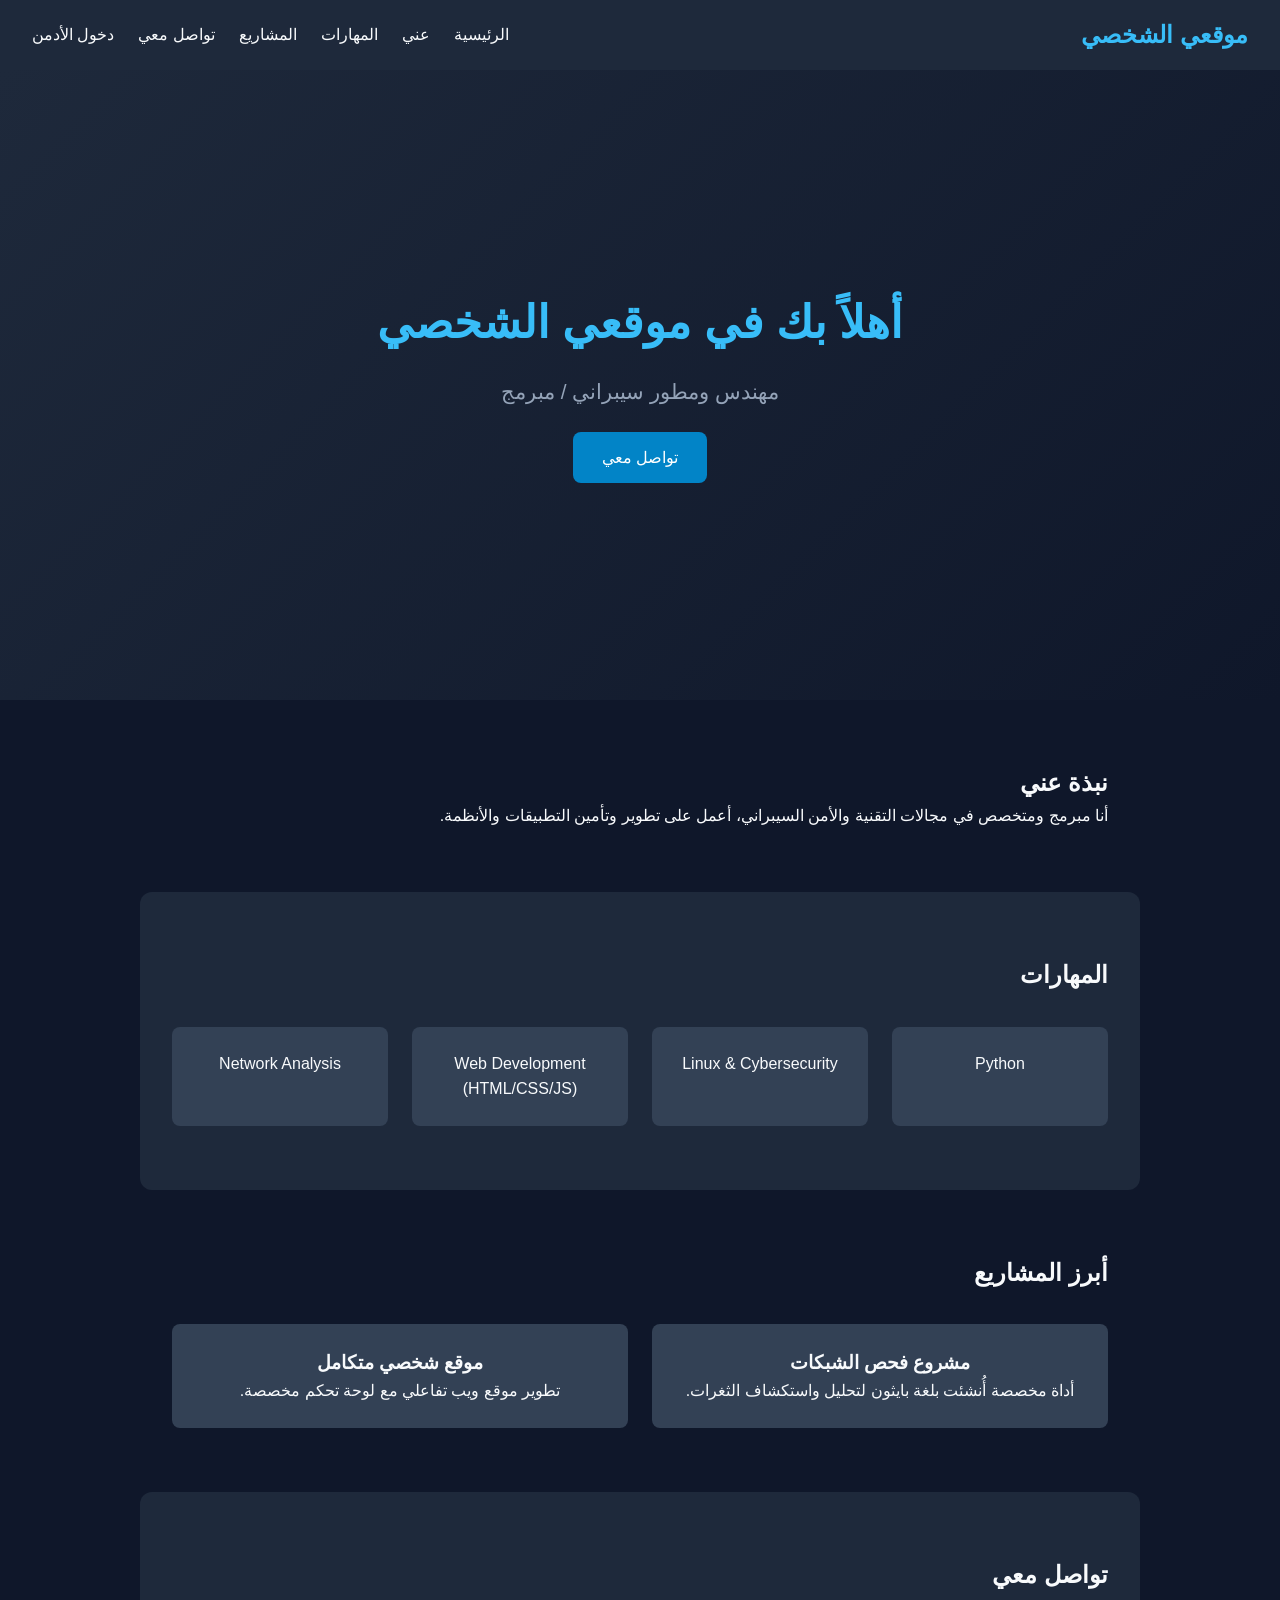
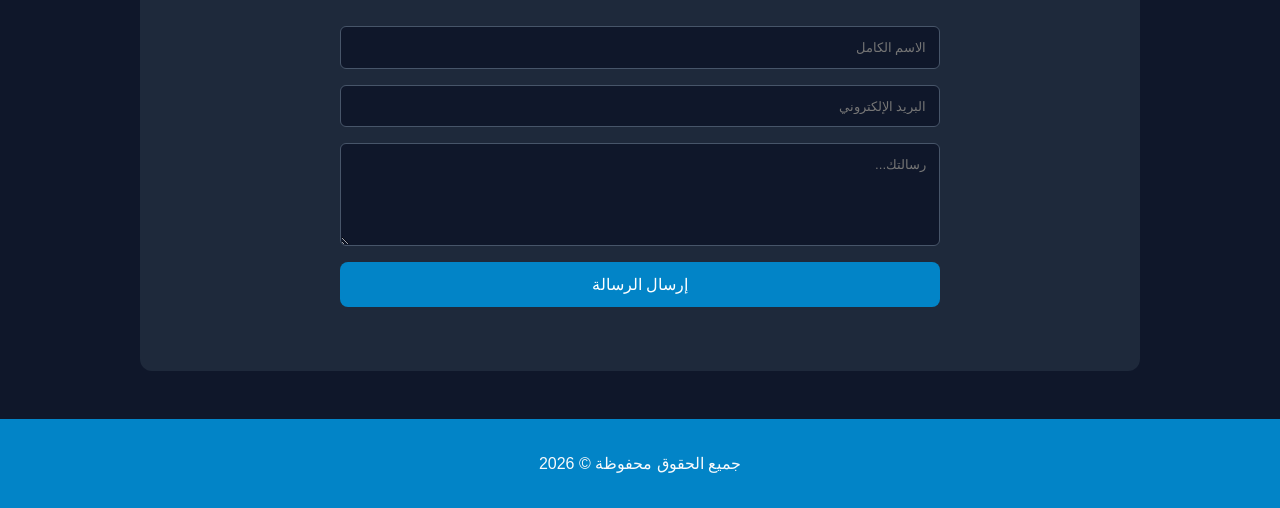
<file: index.html>
<!DOCTYPE html>
<html lang="ar" dir="rtl">
<head>
    <meta charset="UTF-8">
    <meta name="viewport" content="width=device-width, initial-scale=1.0">
    <title>موقعي الشخصي الاحترافي</title>
    <link rel="stylesheet" href="style.css">
</head>
<body>
    <!-- شريط التنقل -->
    <nav class="navbar">
        <div class="logo">موقعي الشخصي</div>
        <ul class="nav-links">
            <li><a href="#home">الرئيسية</a></li>
            <li><a href="#about">عني</a></li>
            <li><a href="#skills">المهارات</a></li>
            <li><a href="#projects">المشاريع</a></li>
            <li><a href="#contact">تواصل معي</a></li>
            <li><a href="admin.html" class="admin-link">دخول الأدمن</a></li>
        </ul>
    </nav>

    <!-- الواجهة الرئيسية -->
    <section id="home" class="hero">
        <h1 id="hero-title">أهلاً بك في موقعي الشخصي</h1>
        <p id="hero-subtitle">مهندس ومطور سيبراني / مبرمج</p>
        <a href="#contact" class="btn">تواصل معي</a>
    </section>

    <!-- قسم عني -->
    <section id="about" class="section">
        <h2>نبذة عني</h2>
        <p id="about-text">أنا مبرمج ومتخصص في مجالات التقنية والأمن السيبراني، أعمل على تطوير وتأمين التطبيقات والأنظمة.</p>
    </section>

    <!-- قسم المهارات -->
    <section id="skills" class="section bg-alt">
        <h2>المهارات</h2>
        <div class="skills-grid" id="skills-container">
            <div class="skill-card">Python</div>
            <div class="skill-card">Linux & Cybersecurity</div>
            <div class="skill-card">Web Development (HTML/CSS/JS)</div>
            <div class="skill-card">Network Analysis</div>
        </div>
    </section>

    <!-- قسم المشاريع -->
    <section id="projects" class="section">
        <h2>أبرز المشاريع</h2>
        <div class="projects-grid" id="projects-container">
            <div class="project-card">
                <h3>مشروع فحص الشبكات</h3>
                <p>أداة مخصصة أُنشئت بلغة بايثون لتحليل واستكشاف الثغرات.</p>
            </div>
            <div class="project-card">
                <h3>موقع شخصي متكامل</h3>
                <p>تطوير موقع ويب تفاعلي مع لوحة تحكم مخصصة.</p>
            </div>
        </div>
    </section>

    <!-- قسم التواصل -->
    <section id="contact" class="section bg-alt">
        <h2>تواصل معي</h2>
        <form class="contact-form" onsubmit="event.preventDefault(); alert('تم استلام رسالتك بنجاح!');">
            <input type="text" placeholder="الاسم الكامل" required>
            <input type="email" placeholder="البريد الإلكتروني" required>
            <textarea placeholder="رسالتك..." rows="5" required></textarea>
            <button type="submit" class="btn">إرسال الرسالة</button>
        </form>
    </section>

    <footer>
        <p>جميع الحقوق محفوظة &copy; 2026</p>
    </footer>

    <script src="script.js"></script>
</body>
</html>
</file>
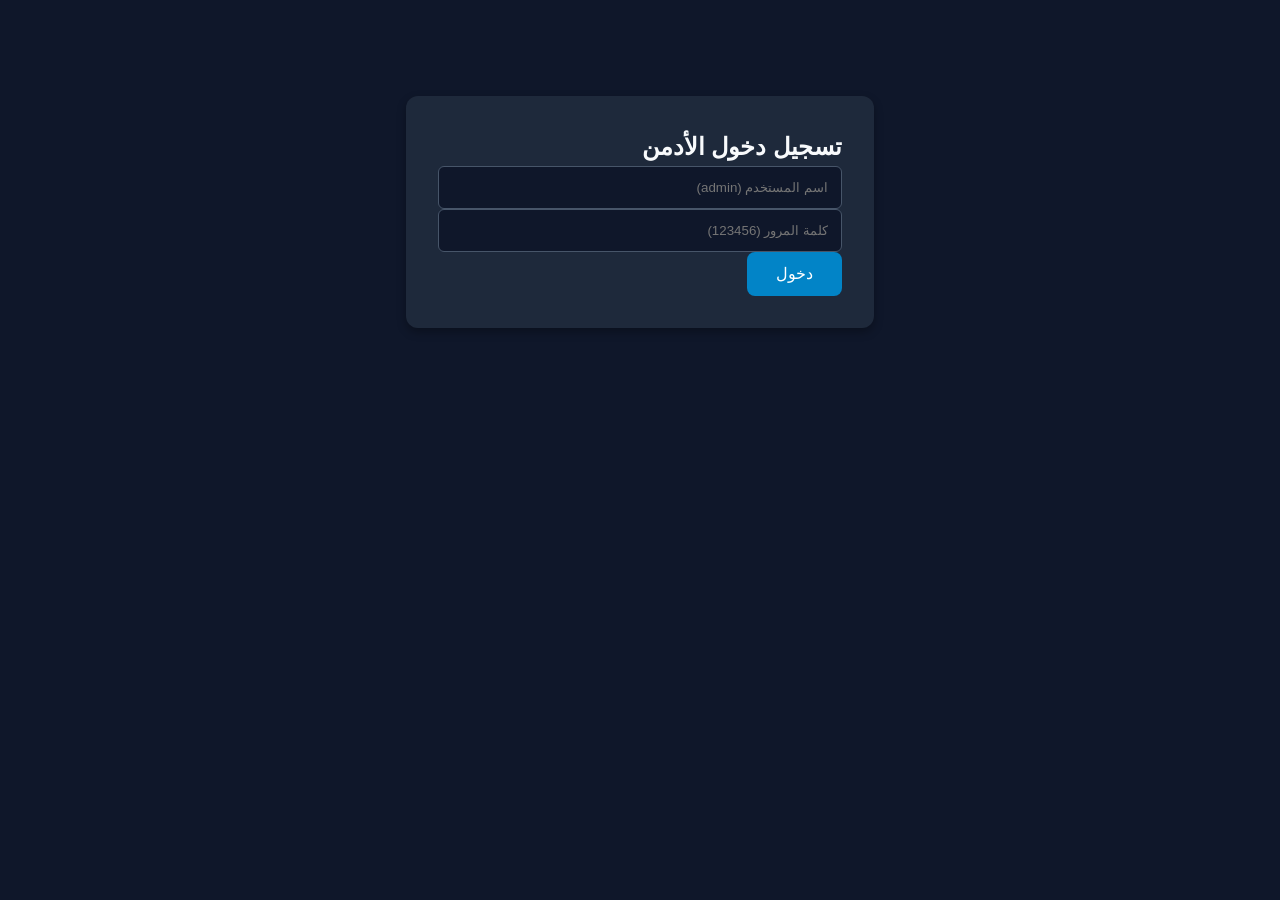
<file: admin.html>
<!DOCTYPE html>
<html lang="ar" dir="rtl">
<head>
    <meta charset="UTF-8">
    <meta name="viewport" content="width=device-width, initial-scale=1.0">
    <title>لوحة تحكم الأدمن</title>
    <link rel="stylesheet" href="style.css">
</head>
<body>
    <div class="admin-container">
        <!-- شاشة تسجيل الدخول -->
        <div id="login-box" class="card">
            <h2>تسجيل دخول الأدمن</h2>
            <form id="login-form">
                <input type="text" id="admin-user" placeholder="اسم المستخدم (admin)" required>
                <input type="password" id="admin-pass" placeholder="كلمة المرور (123456)" required>
                <button type="submit" class="btn">دخول</button>
            </form>
        </div>

        <!-- لوحة الإدارة -->
        <div id="dashboard" class="card hidden">
            <h2>لوحة التحكم بالموقع</h2>
            <p>مرحباً بك يا أدمن! يمكنك تعديل المحتوى المباشر للموقع من هنا:</p>
            <hr><br>

            <h3>1. تعديل العنوان الرئيسي</h3>
            <input type="text" id="edit-hero-title" placeholder="العنوان الرئيسي الجديد">
            
            <h3>2. تعديل الوصف الشخصي (قسم عني)</h3>
            <textarea id="edit-about-text" rows="4" placeholder="النص الجديد..."></textarea>

            <button onclick="saveChanges()" class="btn">حفظ التغييرات</button>
            <button onclick="logoutAdmin()" class="btn btn-danger">تسجيل خروج</button>
            <br><br>
            <a href="index.html">العودة للصفحة الرئيسية للموقع</a>
        </div>
    </div>

    <script src="script.js"></script>
</body>
</html>
</file>
<file: style.css>
* {
    box-sizing: border-box;
    margin: 0;
    padding: 0;
    font-family: 'Segoe UI', Tahoma, Geneva, Verdana, sans-serif;
}

body {
    background-color: #0f172a;
    color: #f8fafc;
    line-height: 1.6;
}

.navbar {
    display: flex;
    justify-content: space-between;
    align-items: center;
    padding: 1rem 2rem;
    background: #1e293b;
    position: sticky;
    top: 0;
    z-index: 1000;
}

.navbar .logo {
    font-size: 1.5rem;
    font-weight: bold;
    color: #38bdf8;
}

.nav-links {
    display: flex;
    list-style: none;
    gap: 1.5rem;
}

.nav-links a {
    color: #f8fafc;
    text-decoration: none;
    transition: 0.3s;
}

.nav-links a:hover, .admin-link {
    color: #38bdf8;
}

.hero {
    height: 70vh;
    display: flex;
    flex-direction: column;
    justify-content: center;
    align-items: center;
    text-align: center;
    background: linear-gradient(135deg, #1e293b, #0f172a);
    padding: 0 1rem;
}

.hero h1 {
    font-size: 2.8rem;
    margin-bottom: 1rem;
    color: #38bdf8;
}

.hero p {
    font-size: 1.3rem;
    margin-bottom: 1.5rem;
    color: #94a3b8;
}

.btn {
    padding: 0.8rem 1.8rem;
    background-color: #0284c7;
    color: white;
    border: none;
    border-radius: 8px;
    cursor: pointer;
    text-decoration: none;
    font-size: 1rem;
    transition: 0.3s;
}

.btn:hover {
    background-color: #0369a1;
}

.btn-danger {
    background-color: #ef4444;
}

.btn-danger:hover {
    background-color: #dc2626;
}

.section {
    padding: 4rem 2rem;
    max-width: 1000px;
    margin: auto;
}

.bg-alt {
    background-color: #1e293b;
    border-radius: 12px;
}

.skills-grid, .projects-grid {
    display: grid;
    grid-template-columns: repeat(auto-fit, minmax(200px, 1fr));
    gap: 1.5rem;
    margin-top: 2rem;
}

.skill-card, .project-card {
    background: #334155;
    padding: 1.5rem;
    border-radius: 8px;
    text-align: center;
}

.contact-form {
    display: flex;
    flex-direction: column;
    gap: 1rem;
    max-width: 600px;
    margin: 2rem auto 0;
}

.contact-form input, .contact-form textarea, .admin-container input, .admin-container textarea {
    padding: 0.8rem;
    border-radius: 6px;
    border: 1px solid #475569;
    background: #0f172a;
    color: white;
    width: 100%;
}

footer {
    text-align: center;
    padding: 2rem;
    background-color: #0284c7;
    margin-top: 3rem;
}

.admin-container {
    max-width: 500px;
    margin: 5rem auto;
    padding: 1rem;
}

.card {
    background: #1e293b;
    padding: 2rem;
    border-radius: 12px;
    box-shadow: 0 4px 10px rgba(0,0,0,0.3);
}

.hidden {
    display: none;
}
</file>
